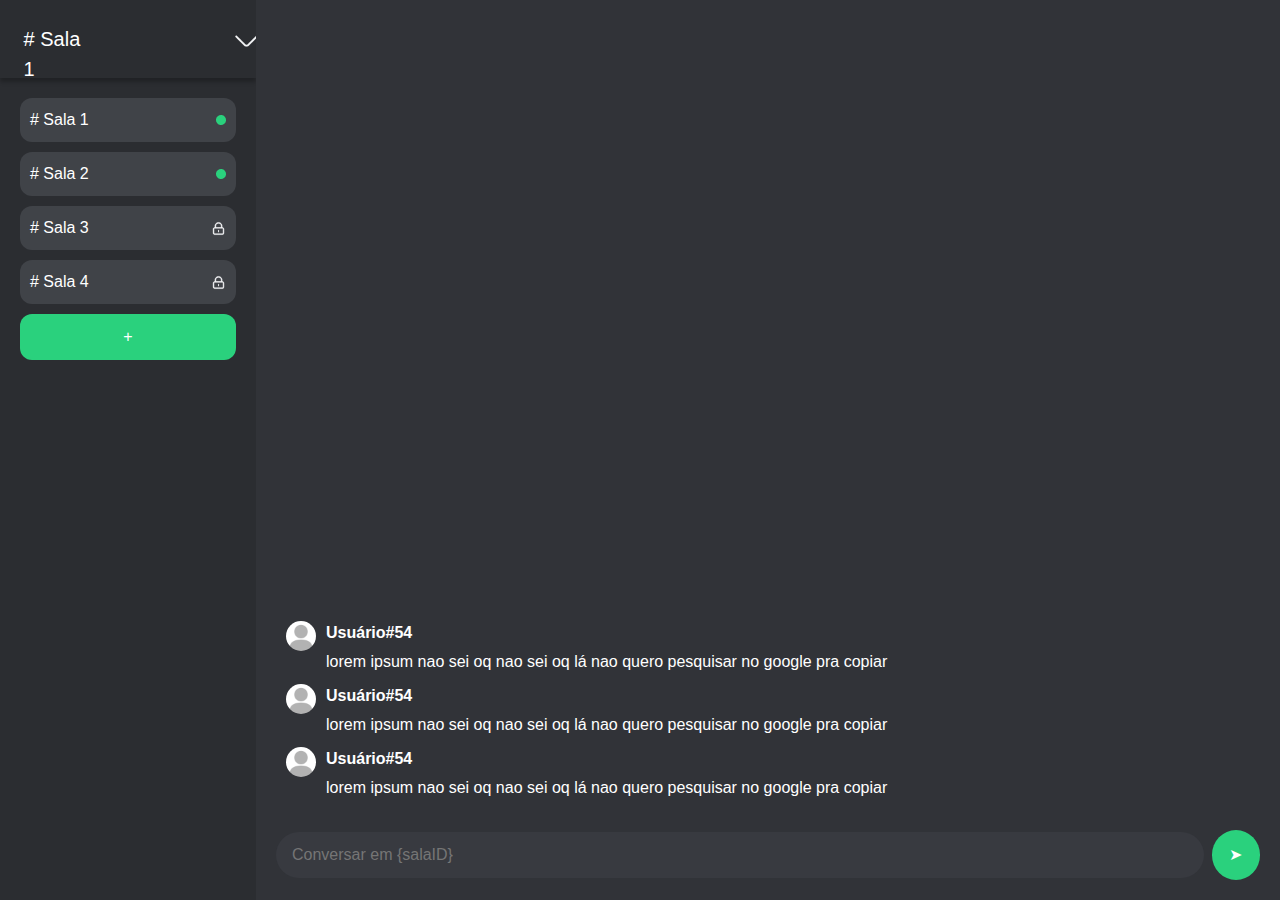
<file: concord/index.html>
<!DOCTYPE html>
  <html>
  <head>
    <title>Concord - chat</title>
    <link rel="stylesheet" href="https://maxcdn.bootstrapcdn.com/bootstrap/4.0.0/css/bootstrap.min.css">
    <script src="https://code.jquery.com/jquery-3.2.1.slim.min.js"></script>
  <script src="https://cdnjs.cloudflare.com/ajax/libs/popper.js/1.12.9/umd/popper.min.js"></script>
  <script src="https://maxcdn.bootstrapcdn.com/bootstrap/4.0.0/js/bootstrap.min.js"></script>
  <link href="./media/logo.png" rel="icon">
    <style>
      html, body {
        height: 100%;
      }
      
      #chat-panel {
        flex-basis: 80%;
        padding: 20px;
        display: flex;
        flex-direction: column;
        height: 100%;
        background: #313338;
      }

      #chat-container {
        display: flex;
        height: 100%;
      }

      #room-list {
        flex-basis: 20%;
        background: #2B2D31;
        color: #fff;
      }

      #room-list ul {
        list-style-type: none;
        padding: 20px;
        margin: 0;
      }

      #room-list li {
        margin-bottom: 10px;
        cursor: pointer;
        background: #404348;
        border-radius: 12px;
        padding: 10px;
        display: flex;
        align-items: center;
        justify-content: space-between;
      }

      #room-list li:hover {
        opacity: 0.7;
      }

      #room-list li::after {
        content: "";
        width: 10px;
        height: 10px;
        background-image: url('./media/Ellipse 5.png');
        background-size: cover;
        margin-left: 10px;
      }

      #room-list li:nth-child(3)::after,
      #room-list li:nth-child(4)::after {
      width: 15px;
      height: 15px;
      background-image: url('./media/cadeado 2.png');
    }

      #chat-messages {
        flex-grow: 1;
        overflow-y: auto;
        background-color: #f1f1f1;
        padding: 10px;
        background: #313338;
        display: flex;
        flex-direction: column-reverse;
      }

      .mensagem {
        display: flex;
        align-items: flex-start;
        margin-bottom: 10px;
      }

      .perfil img {
        width: 30px;
        height: 30px;
        border-radius: 50%;
        margin-right: 10px;
      }

      .conteudo-remetente {
        display: flex;
        flex-direction: column;
      }

      .remetente {
        font-weight: bold;
      }

      .conteudo {
        margin-top: 5px;
      }

      #chat-input {
        margin-top: 10px;
        display: flex;
        align-items: center;
      }

      #chat-input input[type="text"] {
        flex-grow: 1;
        padding: 5px;
        border-radius: 5px;
        border: none;
        margin-right: 10px;
      }

      #chat-input button {
        padding: 5px 10px;
        border: none;
        color: #fff;
        cursor: pointer;
      }

      #chat-input button:hover {
        background-color: #677bc4;
      }

      .salas {
        background: #2B2D31;
        box-shadow: 0px 4px 4px rgba(0, 0, 0, 0.25);
        width: 20vw;
        height: 78px;
        left: 0px;
        top: 0px;
        display: flex;
        padding: 0 10px;
        font-size: 20px;
      }


      .salas::before {
        content: "";
        width: 10px;
        height: 10px;
        background-size: cover;
        margin-right: 10px;
      }

      .criar {
        width: 100%;
        height: 46px;
        background: #2AD17D;
        border-radius: 12px;
        border: none;
        color: #fff;
        cursor: pointer;
      }

      .criar:hover {
        background: #22a966;
      }

      .caixa {
        width: 100%;
        height: 46px;
        background: #383A40;
        border-radius: 52px;
        border: none;
        color: #fff;
      }

      .enviar {
        width: 50px;
        height: 50px;
        border-radius: 100%;
        background: #2AD17D;
      }

      .info {
        padding-left: 50%;
        width: 30px;
        height: 30px;
      }

      .popup {
      position: fixed;
      top: 0;
      left: 0;
      width: 100%;
      height: 100%;
      background-color: rgba(0, 0, 0, 0.5);
      display: flex;
      align-items: center;
      justify-content: center;
      z-index: 2;
    }

    .popup-content {
      background-color: #404348;
      padding: 20px;
      border-radius: 5px;
      display: flex;
      flex-direction: column;
      align-items: center;
    }

    .popup-content .btn.botao-popup {
      margin-top: 10px;
    }

    .popup-buttons {
      display: flex;
      justify-content: center;
    }
    .dropdown-menu {
      background-color: #404348;
      border-radius: 20px;
      border: none;
      box-shadow: 0px 4px 4px rgba(0, 0, 0, 0.25);
    }

    .popup-input{
      border-radius: 10px;
    }

    .botao-popup{
      background: #2AD17D;
      cursor: pointer;
    }

    .info2{
    padding-left: 50%;
    }

    #entrar{
      background: #2AD17D;
      cursor: pointer;
    
    }

    #fechar{
      background: #F23F42;
      cursor: pointer;
    }

    </style>
  </head>
  <body>
    <div id="chat-container">
      <div id="room-list">
        <div class="salas pt-4 pl-1">
          <p class="titulo"># Sala 1</p>
          <div class="info2">
          <a class="info" href="#" data-toggle="dropdown" aria-haspopup="true" aria-expanded="false">
            <img src="./media/direito 1.png">
          </a>
          <div class="dropdown-menu">
            <p class="dropdown-item text-white" href="#">Criado por: usuario#54 </p>
            <p class="dropdown-item text-white" href="#">Criada em: 23/01/2012 </p>
            
          </div>
        </div>
        </div>
        <ul>
          <li># Sala 1</li>
          <li># Sala 2</li>
          <li class="private-room"># Sala 3</li>
          <li class="private-room"># Sala 4</li>
          <button class="criar fw-bold" onclick="showPopup()">+</button>
        </ul>
      </div>
      <div id="chat-panel">
        <div id="chat-messages">
          <div class="mensagem">
            <div class="perfil">
              <img src="./media/pfp.jpg" alt="Foto de Perfil">
            </div>
            <div class="conteudo-remetente">
              <div class="remetente text-white">Usuário#54</div>
              <div class="conteudo text-white">lorem ipsum nao sei oq nao sei oq lá nao quero pesquisar no google pra copiar</div>
              
            </div>
          </div>
          <div class="mensagem">
            <div class="perfil">
              <img src="./media/pfp.jpg" alt="Foto de Perfil">
            </div>
            <div class="conteudo-remetente">
              <div class="remetente text-white">Usuário#54</div>
              <div class="conteudo text-white">lorem ipsum nao sei oq nao sei oq lá nao quero pesquisar no google pra copiar</div>
              
            </div>
          </div>
          <div class="mensagem">
            <div class="perfil">
              <img src="./media/pfp.jpg" alt="Foto de Perfil">
            </div>
            <div class="conteudo-remetente">
              <div class="remetente text-white">Usuário#54</div>
              <div class="conteudo text-white">lorem ipsum nao sei oq nao sei oq lá nao quero pesquisar no google pra copiar</div>
              
            </div>
          </div>
        </div>
        <div id="chat-input">
          <input class="caixa pl-3" placeholder="Conversar em {salaID}">
          <button class="enviar ml-2">&#10148;</button>
        </div>
      </div>
    </div>

    <div id="popup" class="popup" style="display: none;">
      <div class="popup-content">
        <h2 class="text-white">Criar Sala</h2>
        <form>
          <div class="form-group">
            <label class="text-white" for="nomeSala">Nome da Sala:</label>
            <input class="form-control px-5 popup-input" id="nomeSala">
          </div>
          <div class="form-group">
            <label class="text-white">Tipo de Sala:</label>
            <select class="form-control popup-input" id="tipoSala" onchange="showHidePassword()">
              <option value="publica">Pública</option>
              <option value="privada">Privada</option>
            </select>
          </div>
          <div id="senhaSalaContainer" class="form-group" style="display: none;">
            <label class="text-white" for="senhaSala">Senha da Sala:</label>
            <input class="form-control px-5 popup-input" id="senhaSala">
          </div>
          <div class="popup-buttons">
            <button class="btn botao-popup text-white m-2">Criar</button>
            <button class="btn botao-popup text-white m-2" id="fechar" onclick="hidePopup()">Fechar</button>
          </div>
        </div>
      </div>


      <div id="password-popup" class="popup" style="display: none;">
        <div class="popup-content">
          <h2 class="text-white">Entrar na sala</h2>
          <form>
            <div class="form-group">
              <label class="text-white" for="senhaSala">Digite a senha:</label>
              <input class="form-control px-5 popup-input" id="senhaSala" type="password">
            </div>
            <div class="popup-buttons">
              <button class="btn botao-popup text-white m-2">Entrar</button>
              <button class="btn botao-popup text-white m-2" id="fechar" onclick="hidePopup()">Fechar</button>
            </div>
          </form>
        </div>
      </div>
  </body>

  <script>
    function showPopup() {
      document.getElementById('popup').style.display = 'flex';
    }

    function hidePopup() {
      document.getElementById('popup').style.display = 'none';
    }

    function showHidePassword() {
      let tipoSala = document.getElementById('tipoSala');
      let senhaSalaContainer = document.getElementById('senhaSalaContainer');

      if (tipoSala.value === 'privada') {
        senhaSalaContainer.style.display = 'block';
      } else {
        senhaSalaContainer.style.display = 'none';
      }
    }

    // Adicione o evento de clique aos itens das salas privadas
var privateRooms = document.querySelectorAll('#room-list li.private-room');
privateRooms.forEach(function(room) {
  room.addEventListener('click', function() {
    showPasswordPopup();
  });
});

// Função para exibir o popup de senha
function showPasswordPopup() {
  var passwordPopup = document.getElementById('password-popup');
  passwordPopup.style.display = 'flex';
}

// Função para fechar o popup de senha
function closePasswordPopup() {
  var passwordPopup = document.getElementById('password-popup');
  passwordPopup.style.display = 'none';
}
  </script>

  </html>
</file>
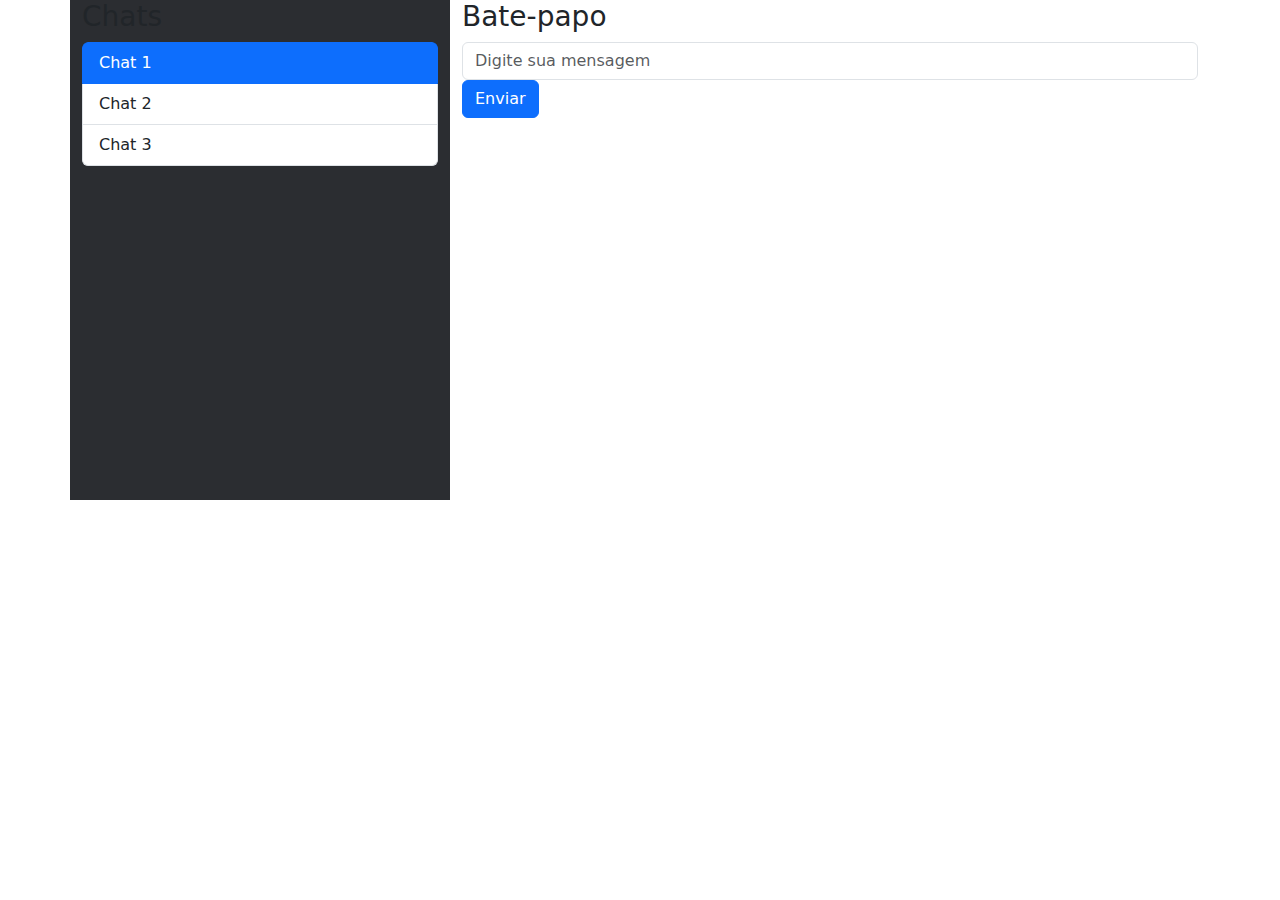
<file: concord/chat.html>
<!DOCTYPE html>
<html lang="en">
<head>
    <meta charset="UTF-8">
    <meta http-equiv="X-UA-Compatible" content="IE=edge">
    <meta name="viewport" content="width=device-width, initial-scale=1.0">
    <link href="https://cdn.jsdelivr.net/npm/bootstrap@5.1.3/dist/css/bootstrap.min.css" rel="stylesheet">
    <link rel="stylesheet" href="./css-chat.css">
    <script src="https://cdn.jsdelivr.net/npm/bootstrap@5.1.3/dist/js/bootstrap.bundle.min.js"></script>
    <title>Document</title>
</head>
<body>
    <div class="container">
      <div class="row">
        <div class="col-md-4 chat-list">
          <h3>Chats</h3>
          <ul class="list-group chat-list">
            <li class="list-group-item active">Chat 1</li>
            <li class="list-group-item">Chat 2</li>
            <li class="list-group-item">Chat 3</li>
          </ul>
        </div>
        <div class="col-md-8">
          <h3>Bate-papo</h3>
          <form>
            <div class="form-group">
              <input type="text" class="form-control" placeholder="Digite sua mensagem">
            </div>
            <button type="submit" class="btn btn-primary">Enviar</button>
          </form>
        </div>
      </div>
    </div>
  </body>
</html>
</file>
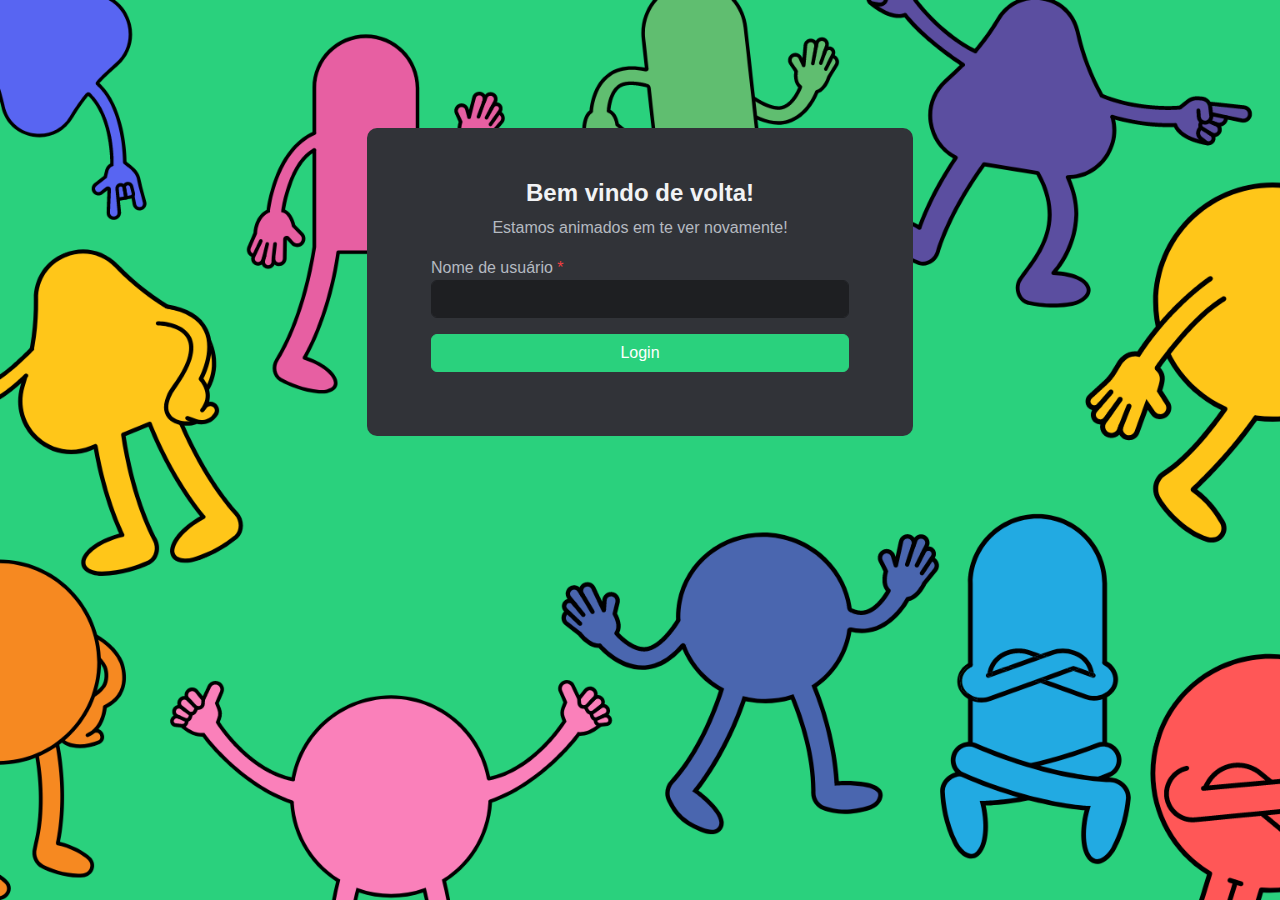
<file: concord/login.html>
<!DOCTYPE html>
<html lang="en">
<head>
    <meta charset="UTF-8">
    <meta http-equiv="X-UA-Compatible" content="IE=edge">
    <meta name="viewport" content="width=device-width, initial-scale=1.0">
    <link href="https://cdn.jsdelivr.net/npm/bootstrap@5.1.3/dist/css/bootstrap.min.css" rel="stylesheet">
    <link rel="stylesheet" href="./style.css">
    <script src="https://cdn.jsdelivr.net/npm/bootstrap@5.1.3/dist/js/bootstrap.bundle.min.js"></script>
    <title>Concord - Login</title>
    <link href="./media/logo.png" rel="icon">
</head>
<body>
    <div class="container">
      <div class="row logintudo">
        <div class="col-3"></div>
        <div class="col-6">
          <div class="login-box">
            <h4 class="text-center fw-bolder">Bem vindo de volta!</h4>
            <p class="text-center">Estamos animados em te ver novamente!</p>
            <form class="form-all">
              <div class="form-group">
                <label id="user" >Nome de usuário *</label>
                <input type="text" class="form-control" id="username">
              </div>
              <a type="submit" href="./index.html" class="btn btn-primary mt-3">Login</a>
            </form>
          </div>
        </div>
        <div class="col-3"></div>
      </div>
    </div>
  </body>
  <script src="./script.js"></script>
</html>
</file>
<file: concord/css-chat.css>
.chat-list {
    height: 500px;
    overflow-y: scroll;
  }
  .chat {
    padding: 10px;
    border-bottom: 1px solid #ccc;
  }
  .chat .sender {
    font-weight: bold;
  }
  .chat .message {
    margin-top: 5px;
  }

.chat-list{
    background-color: #2B2D31;
}
</file>
<file: concord/style.css>
body {
    background: url('./media/banner.png') no-repeat center center fixed;
    background-size: cover;
  }
  
.login-box {
    background-color: #313338;
    padding: 4vw 5vw 5vw 5vw;
    border-radius: 10px;
    color: #B5BAC1;
    font-family: noto-sans, sans-serif;
}

h4{
    color: #F2F3F5;
    font-family: noto-sans, sans-serif;
}

.btn-primary {
    background-color: #2AD17D;
    border-color: #2AD17D;
    width: 100%;
}

#username {
    background-color: #1E1F22;
    border-color: #1E1F22;
    color: #F2F3F5;
}

.logintudo{
    margin-top: 10vw;
}

.ultima-letra {
    color: #F23F42;
}
</file>
